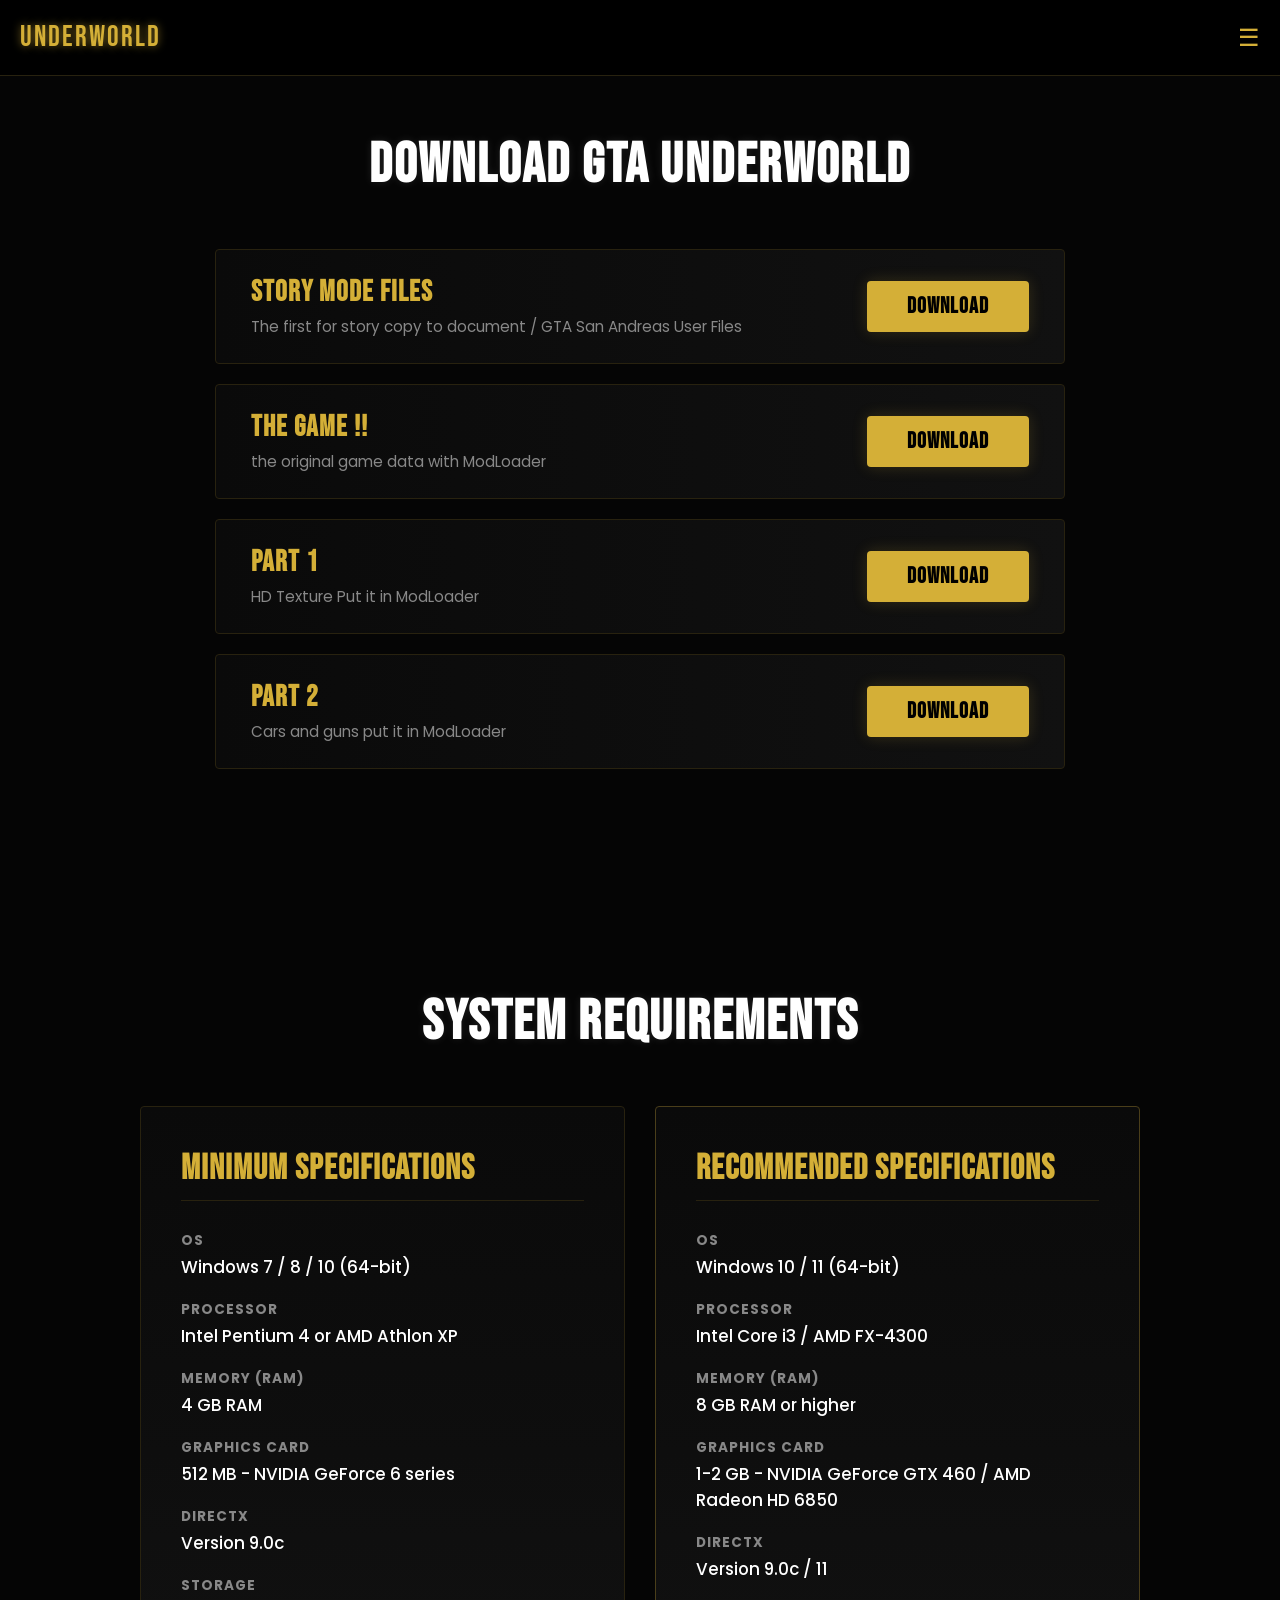
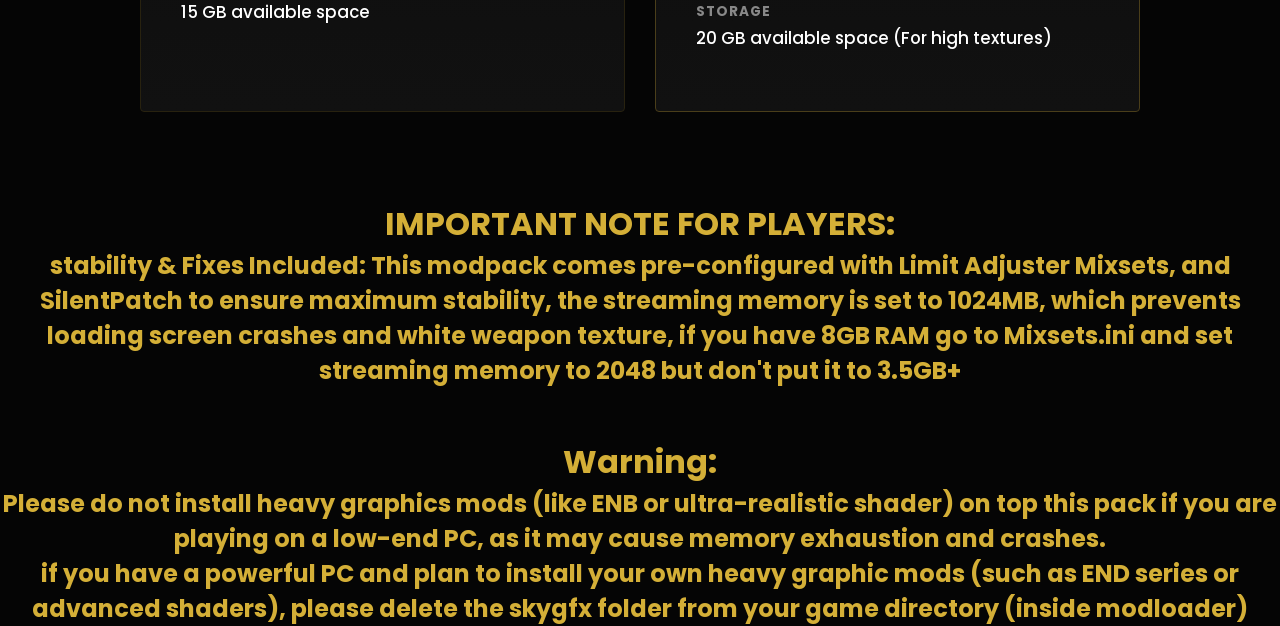
<file: Download.html>
<!DOCTYPE html>
<html lang="en">
<head>
    <meta charset="UTF-8">
    <meta name="viewport" content="width=device-width, initial-scale=1.0">
    <title>GTA Underworld - Download</title>
    <link href="https://fonts.googleapis.com/css2?family=Bebas+Neue&family=Poppins:wght@400;600&display=swap" rel="stylesheet">
    <link rel="stylesheet" href="style.css">
    <style>
        * {
            margin: 0;
            padding: 0;
            box-sizing: border-box;
        }

        body {
            background-color: #050505;
            color: #ffffff;
            font-family: 'Poppins', sans-serif;
            overflow-x: hidden;
        }

        .main-header {
            display: flex;
            justify-content: space-between;
            align-items: center;
            padding: 20px;
            width: 100%;
            background-color: #000000;
            border-bottom: 1px solid #28220f;
        }

        .logo-vi {
            font-family: 'Bebas Neue', sans-serif;
            font-size: 1.8rem;
            color: #d4af37;
            letter-spacing: 2px;
            text-shadow: 0 0 8px rgba(212, 175, 55, 0.6);
        }

        .menu-icon {
            font-size: 1.5rem;
            color: #d4af37;
            cursor: pointer;
        }

        .download-section {
            padding: 80px 20px;
            min-height: 100vh;
            display: flex;
            flex-direction: column;
            justify-content: center;
            align-items: center;
        }

        .section-title {
            font-family: 'Bebas Neue', sans-serif;
            font-size: 3.5rem;
            color: #ffffff;
            letter-spacing: 2px;
            margin-bottom: 50px;
            text-align: center;
            text-shadow: 0 0 10px rgba(255, 255, 255, 0.1);
        }

        .download-container {
            width: 100%;
            max-width: 850px;
            display: flex;
            flex-direction: column;
            gap: 20px;
        }

        .download-row {
            display: flex;
            justify-content: space-between;
            align-items: center;
            background: linear-gradient(to right, #0a0a0a, #111111);
            border: 1px solid #28220f;
            padding: 25px 35px;
            border-radius: 4px;
            transition: 0.3s ease;
        }

        .download-row:hover {
            border-color: #d4af37;
            background: linear-gradient(to right, #0f0e0a, #161511);
            transform: scale(1.01);
        }

        .download-info {
            text-align: left;
        }

        .download-info h3 {
            font-family: 'Bebas Neue', sans-serif;
            font-size: 1.8rem;
            color: #d4af37;
            letter-spacing: 1px;
            margin-bottom: 5px;
        }

        .download-info p {
            font-size: 0.95rem;
            color: #888888;
        }

        .download-btn {
            display: inline-block;
            font-family: 'Bebas Neue', sans-serif;
            font-size: 1.4rem;
            color: #000000;
            background-color: #d4af37;
            padding: 12px 40px;
            border-radius: 4px;
            text-decoration: none;
            letter-spacing: 1px;
            font-weight: bold;
            transition: 0.3s ease;
            box-shadow: 0 0 15px rgba(212, 175, 55, 0.2);
        }

        .download-btn:hover {
            background-color: #ffe89e;
            box-shadow: 0 0 25px rgba(212, 175, 55, 0.6);
        }

        @media (max-width: 650px) {
            .download-row {
                flex-direction: column;
                text-align: center;
                gap: 20px;
                padding: 25px 20px;
            }
            
            .download-info {
                text-align: center;
            }
            
            .download-btn {
                width: 100%;
            }
        }
    </style>
</head>
<body>












<header class="main-header">
    <div class="logo-vi">UNDERWORLD</div>
    <div class="menu-icon" id="menuToggle">☰</div>
</header>

<nav class="sidebar-menu" id="sidebarMenu">
    <div class="close-icon" id="menuClose">×</div>
    <ul>
        <li><a href="index.html">Home</a></li>
    </ul>
</nav>

<script>
    const menuToggle = document.getElementById('menuToggle');
    const menuClose = document.getElementById('menuClose');
    const sidebarMenu = document.getElementById('sidebarMenu');

    menuToggle.addEventListener('click', () => {
        sidebarMenu.classList.add('active');
    });

    menuClose.addEventListener('click', () => {
        sidebarMenu.classList.remove('active');
    });

    const menuLinks = document.querySelectorAll('.sidebar-menu ul li a');
    menuLinks.forEach(link => {
        link.addEventListener('click', () => {
            sidebarMenu.classList.remove('active');
        });
    });
</script>
























    <section class="download-section">
        <h1 class="section-title">DOWNLOAD GTA UNDERWORLD</h1>
        
        <div class="download-container">

            <div class="download-row">
                <div class="download-info">
                    <h3>STORY MODE FILES</h3>
                    <p>The first for story copy to document / GTA San Andreas User Files</p>
                </div>
                <a href="https://mega.nz/file/pm1FUYxa#Caxaw6nYG49A2h9KpaoQDIhkThxhKml3YysVUdFXM0g" class="download-btn">DOWNLOAD</a>
            </div>

            <div class="download-row">
                <div class="download-info">
                    <h3>THE GAME !!</h3>
                    <p>the original game data with ModLoader</p>
                </div>
                <a href="https://mega.nz/file/x61wnAoA#oe0skgplPQ9SUcU5YcOlAn4ZeDDGplEmYuBRlNJVFC4" class="download-btn">DOWNLOAD</a>
            </div>

            <div class="download-row">
                <div class="download-info">
                    <h3>PART 1</h3>
                    <p>HD Texture Put it in ModLoader</p>
                </div>
                <a href="https://mega.nz/file/N2tmkR5R#2vQHdM2eScsBCCULxXSFoGMRQInfdeAMXDHlnudHDfs" class="download-btn">DOWNLOAD</a>
            </div>

            <div class="download-row">
                <div class="download-info">
                    <h3>PART 2</h3>
                    <p>Cars and guns put it in ModLoader</p>
                </div>
                <a href="https://mega.nz/file/QnFlTawT#4008DV2hOecpOeCnA-0dViOPAjM3-Mtrh3WwTFxTwV8" class="download-btn">DOWNLOAD</a>
            </div>

        </div>
    </section>


<style>
        * {
            margin: 0;
            padding: 0;
            box-sizing: border-box;
        }

        body {
            background-color: #050505;
            color: #ffffff;
            font-family: 'Poppins', sans-serif;
            overflow-x: hidden;
        }

        .main-header {
            display: flex;
            justify-content: space-between;
            align-items: center;
            padding: 20px;
            width: 100%;
            background-color: #000000;
            border-bottom: 1px solid #28220f;
        }

        .logo-vi {
            font-family: 'Bebas Neue', sans-serif;
            font-size: 1.8rem;
            color: #d4af37;
            letter-spacing: 2px;
            text-shadow: 0 0 8px rgba(212, 175, 55, 0.6);
        }

        .menu-icon {
            font-size: 1.5rem;
            color: #d4af37;
            cursor: pointer;
        }

        .specs-section {
            padding: 80px 20px;
            min-height: 100vh;
            display: flex;
            flex-direction: column;
            justify-content: center;
            align-items: center;
        }

        .section-title {
            font-family: 'Bebas Neue', sans-serif;
            font-size: 3.5rem;
            color: #ffffff;
            letter-spacing: 2px;
            margin-bottom: 50px;
            text-align: center;
            text-shadow: 0 0 10px rgba(255, 255, 255, 0.1);
        }

        .specs-container {
            width: 100%;
            max-width: 1000px;
            display: flex;
            gap: 30px;
        }

        .specs-box {
            flex: 1;
            background: linear-gradient(to bottom, #0a0a0a, #111111);
            border: 1px solid #28220f;
            padding: 40px;
            border-radius: 4px;
            transition: 0.3s ease;
        }

        .specs-box:hover {
            border-color: #d4af37;
            background: linear-gradient(to bottom, #0f0e0a, #161511);
            transform: translateY(-5px);
        }

        .specs-box h2 {
            font-family: 'Bebas Neue', sans-serif;
            font-size: 2.2rem;
            color: #d4af37;
            letter-spacing: 1px;
            margin-bottom: 30px;
            border-bottom: 1px solid #28220f;
            padding-bottom: 10px;
        }

        /* تمييز بوكس الـ MAX/RECOMMENDED بلون ذهبي خفيف للإطار */
        .specs-box.max-specs {
            border-color: #4a3e1a;
        }

        .spec-item {
            margin-bottom: 20px;
        }

        .spec-item strong {
            display: block;
            font-size: 0.85rem;
            color: #888888;
            text-transform: uppercase;
            letter-spacing: 1px;
            margin-bottom: 3px;
        }

        .spec-item p {
            font-size: 1.05rem;
            color: #ffffff;
            font-weight: 500;
        }

        /* التجاوب مع الشاشات الصغيرة والهواتف */
        @media (max-width: 768px) {
            .specs-container {
                flex-direction: column;
                gap: 20px;
            }

            .specs-box {
                padding: 30px 20px;
            }

            .section-title {
                font-size: 2.5rem;
                margin-bottom: 30px;
            }
        }
    </style>
</head>


    <section class="specs-section">
        <h1 class="section-title">SYSTEM REQUIREMENTS</h1>
        
        <div class="specs-container">

            <div class="specs-box min-specs">
                <h2>MINIMUM SPECIFICATIONS</h2>
                
                <div class="spec-item">
                    <strong>OS</strong>
                    <p>Windows 7 / 8 / 10 (64-bit)</p>
                </div>

                <div class="spec-item">
                    <strong>Processor</strong>
                    <p>Intel Pentium 4 or AMD Athlon XP</p>
                </div>

                <div class="spec-item">
                    <strong>Memory (RAM)</strong>
                    <p>4 GB RAM</p>
                </div>

                <div class="spec-item">
                    <strong>Graphics Card</strong>
                    <p>512 MB - NVIDIA GeForce 6 series</p>
                </div>

                <div class="spec-item">
                    <strong>DirectX</strong>
                    <p>Version 9.0c</p>
                </div>

                <div class="spec-item">
                    <strong>Storage</strong>
                    <p>15 GB available space</p>
                </div>
            </div>

            <div class="specs-box max-specs">
                <h2>RECOMMENDED SPECIFICATIONS</h2>
                
                <div class="spec-item">
                    <strong>OS</strong>
                    <p>Windows 10 / 11 (64-bit)</p>
                </div>

                <div class="spec-item">
                    <strong>Processor</strong>
                    <p>Intel Core i3 / AMD FX-4300</p>
                </div>

                <div class="spec-item">
                    <strong>Memory (RAM)</strong>
                    <p>8 GB RAM or higher</p>
                </div>

                <div class="spec-item">
                    <strong>Graphics Card</strong>
                    <p>1-2 GB - NVIDIA GeForce GTX 460 / AMD Radeon HD 6850</p>
                </div>

                <div class="spec-item">
                    <strong>DirectX</strong>
                    <p>Version 9.0c / 11</p>
                </div>

                <div class="spec-item">
                    <strong>Storage</strong>
                    <p>20 GB available space (For high textures)</p>
                </div>
            </div>

        </div>
    </section>


<div style="color: #d4af37">
<h1  align="center">IMPORTANT NOTE FOR PLAYERS:</h1>
<h2  align="center">stability & Fixes Included: This modpack comes pre-configured with Limit Adjuster Mixsets, and SilentPatch to ensure maximum stability, the streaming memory is set to 1024MB, which prevents loading screen crashes and white weapon texture, if you have 8GB RAM go to Mixsets.ini and set streaming memory to 2048 but don't put it to 3.5GB+ </h2>
<br><br>

<h1  align="center">Warning:</h1>
<h2  align="center"> Please do not install heavy graphics mods (like ENB or ultra-realistic shader) on top this pack if you are playing on a low-end PC, as it may cause memory exhaustion and crashes.</h2>
<h2  align="center"> if you have a powerful PC and plan to install your own heavy graphic mods (such as END series or advanced shaders), please delete the skygfx folder from your game directory (inside modloader)</h2>
</div>

</body>
</html>
</file>
<file: style.css>
* {
    margin: 0;
    padding: 0;
    box-sizing: border-box;
}

html, body {
    width: 100%;
    overflow-x: hidden;
    max-width: 100%;
    margin: 0;
    padding: 0;
}


.sidebar-menu {
    position: fixed;
    top: 0;
    right: -300px;
    width: 300px;
    height: 100vh;
    background-color: #0a0a0a;
    border-left: 2px solid #28220f;
    z-index: 100;
    transition: 0.4s ease;
    padding: 40px 30px;
}

.sidebar-menu.active {
    right: 0;
}

.close-icon {
    font-size: 2.5rem;
    color: #d4af37;
    cursor: pointer;
    text-align: right;
    margin-bottom: 40px;
    line-height: 1;
}

.sidebar-menu ul {
    list-style: none;
}

.sidebar-menu ul li {
    margin-bottom: 25px;
}

.sidebar-menu ul li a {
    font-family: 'Bebas Neue', sans-serif;
    font-size: 1.8rem;
    color: #ffffff;
    text-decoration: none;
    letter-spacing: 1px;
    display: block;
    transition: 0.3s;
}

.sidebar-menu ul li a:hover {
    color: #d4af37;
    padding-left: 10px;
}


.tro video {
    border: 2px solid #d4af37;
    border-radius: 10px;
}








body {
    background-color: #050505;
    color: #ffffff;
    font-family: 'Poppins', sans-serif;
    overflow-x: hidden;
}

.main-header {
    display: flex;
    justify-content: space-between;
    align-items: center;
    padding: 20px;
    position: absolute;
    width: 100%;
    z-index: 10;
    border: width: 100% solid #050505;
}

.logo-vi {
    font-family: 'Bebas Neue', sans-serif;
    font-size: 1.8rem;
    color: #d4af37;
    letter-spacing: 2px;
    text-shadow: 0 0 8px rgba(212, 175, 55, 0.6);
}
.imp1 {
    font-family: 'Bebas Neue', sans-serif;
    font-size: 1.8rem;
    color: #d4af37;
    text-shadow: 0 0 8px rgba(212, 175, 55, 0.6);
}

.menu-icon {
    font-size: 1.5rem;
    color: #d4af37;
    cursor: pointer;
}

.hero-section {
    height: 100vh;
    display: flex;
    flex-direction: column;
    justify-content: center;
    align-items: center;
    text-align: center;
    padding: 20px;
    background: radial-gradient(circle, rgba(40,34,15,0.3) 0%, rgba(5,5,5,1) 70%);
}

.game-logo h1 {
    font-family: 'Bebas Neue', sans-serif;
    font-size: 3.5rem;
    line-height: 0.9;
    color: #fff;
    text-transform: uppercase;
    letter-spacing: 1px;
}

.sub-logo {
    font-family: 'Bebas Neue', sans-serif;
    font-size: 4.5rem;
    background: linear-gradient(to bottom, #ffe89e 0%, #d4af37 50%, #aa7c11 100%);
    -webkit-background-clip: text;
    -webkit-text-fill-color: transparent;
    filter: drop-shadow(0px 4px 8px rgba(0, 0, 0, 0.5));
}

.release-date {
    font-family: 'Bebas Neue', sans-serif;
    font-size: 2rem;
    margin-top: 30px;
    color: #d4af37;
    letter-spacing: 2px;
}

.platforms {
    font-size: 0.8rem;
    margin-top: 15px;
    color: #777;
    letter-spacing: 2px;
}

.trailer-section {
    width: 100%;
    padding: 10px;
    background-color: #050505;
}

.poster-container {
    position: relative;
    width: 100%;
    max-width: 500px;
    margin: 0 auto;
    border: 1px solid #28220f;
    border-radius: 4px;
    overflow: hidden;
}

.poster-img {
    width: 100%;
    display: block;
    filter: brightness(0.8) contrast(1.1);
}

.play-button {
    position: absolute;
    top: 50%;
    left: 50%;
    transform: translate(-50%, -50%);
    width: 70px;
    height: 70px;
    background: #d4af37;
    color: #000;
    border-radius: 50%;
    display: flex;
    justify-content: center;
    align-items: center;
    font-size: 1.8rem;
    padding-left: 5px;
    cursor: pointer;
    box-shadow: 0 0 20px rgba(212, 175, 55, 0.4);
    transition: 0.3s ease;
}

.play-button:hover {
    background: #ffe89e;
    box-shadow: 0 0 30px rgba(212, 175, 55, 0.7);
}

.watch-text {
    position: absolute;
    bottom: 20px;
    left: 50%;
    transform: translateX(-50%);
    font-family: 'Bebas Neue', sans-serif;
    font-size: 1.2rem;
    color: #fff;
    letter-spacing: 2px;
    text-shadow: 2px 2px 4px rgba(0,0,0,0.9);
}

.story-section {
    padding: 60px 25px;
    max-width: 600px;
    margin: 0 auto;
    text-align: center;
}

.story-section h3 {
    font-family: 'Bebas Neue', sans-serif;
    font-size: 3.5rem;
    color: #d4af37;
    margin-bottom: 20px;
    letter-spacing: 1px;
}

.story-text {
    font-size: 1.2rem;
    line-height: 1.7;
    font-weight: 400;
    color: #cccccc;
}

.character-section {
    width: 100%;
    display: flex;
    flex-direction: column;
    background-color: #050505;
    padding-bottom: 50px;
}

.char-image-box {
    width: 100%;
    max-height: 400px;
    overflow: hidden;
    border-bottom: 2px solid #28220f;
}

.char-img {
    width: 30%;
    object-fit: cover;
}

.char-info {
    padding: 30px 25px;
    background: linear-gradient(to bottom, #050505, #0f0f0f);
}

.char-name {
    font-family: 'Bebas Neue', sans-serif;
    display: flex;
    justify-content: space-between;
    align-items: center;
    font-size: 2.5rem;
    color: #d4af37;
    letter-spacing: 1px;
    margin-bottom: 10px;
}

.char-desc {
    font-size: 1rem;
    color: #aaaaaa;
    line-height: 1.6;
    max-width: 320px;
}


.image-gallery {
    display: flex;
    gap: 15px;  
    width: 100%;
    padding: 20px;
}

.image-gallery img {
    flex: 1; 
    width: 100%; 
    height: 250px; 
    object-fit: cover; 
    border: 1px solid #28220f; 
    border-radius: 4px; 
    transition: 0.3s ease;
    min-width: 30px;
    min-height: 30px;
}


.image-gallery img:hover {
    transform: scale(1.03);
    border-color: #d4af37;
    box-shadow: 0 0 15px rgba(212, 175, 55, 0.4);
    cursor: pointer;
}

.image-center-box {
    display: flex;
    justify-content: center;
    align-items: center;
    width: 100%;
    min-height: 100%; 
}

.image-center-box img {
    max-width: 100%;
    height: auto;
    border: 2px solid #d4af37;
    border-radius: 10px;
}


 
.move1 img:hover {
    transform: scale(1.03);
    border-color: #d4af37;
    box-shadow: 0 0 15px rgba(212, 175, 55, 0.4);
    cursor: pointer;
    transition: 0.3s ease;
}



.characters-showcase {
    height: 100vh;
    display: flex;
    justify-content: center;
    align-items: center;
    gap: 30px;
    padding: 20px 50px;
    background: radial-gradient(circle, rgba(40,34,15,0.2) 0%, rgba(5,5,5,1) 80%);
}



.character-card:hover {
    transform: translateY(-8px);
    border-color: #d4af37;
    box-shadow: 0 0 25px rgba(212, 175, 55, 0.4);
}

.char-img-box img {
    width: 100%;
    height: 250px;
    object-fit: cover;
    border-bottom: 2px solid #28220f;
    filter: brightness(0.9) contrast(1.1);
}

.char-info-box {
    padding: 30px 25px;
}

.char-title {
    font-family: 'Bebas Neue', sans-serif;
    font-size: 2.2rem;
    color: #d4af37;
    letter-spacing: 1px;
    margin-bottom: 12px;
    text-transform: uppercase;
}

.char-description {
    font-size: 1rem;
    color: #aaaaaa;
    line-height: 1.6;
}

.cta-button {
            background-color: rgb(70, 50, 2);
            color: var(--text-light);
            border: 2px solid var(--text-light);
            padding: 15px 40px;
            font-size: 1.2rem;
            text-transform: uppercase;
            letter-spacing: 0.1rem;
            border-radius: 5px;
            cursor: pointer;
            transition: all 0.3s ease;
            margin-top: 30px;
            border-radius: 5%;
        }

        .cta-button:hover {
            background-color: var(--godfather-gold);
            border-color: var(--godfather-gold);
            color: var(--bg-dark);
            box-shadow: 0 0 20px rgba(192, 160, 96, 0.7);
        }

.rod1 {
    border: 1px solid #d4af37;
    width: 100%;
    height: 2px;
    color: #d4af37;
}

.end{
    background: rgba(41, 35, 0, 0.6);
    height: 140px;
    padding: 30px;
    max-width: 100%;
}

.s1{
    background-color:#ffcc00;
    height: 30px;

    max-width: 100%;
}


.end2{
    background: rgba(37, 33, 7, 0.6);
    height: 200px;
    max-width: 100%;
}

.characters-container {
    display: flex;
    gap: 15px;
    padding: 15px;
    width: 100%;
    max-width: 100%;
    overflow-x: auto; /* يجعل التمرير داخل الصندوق فقط */
    white-space: nowrap;
    -webkit-overflow-scrolling: touch; /* لجعل التمرير ناعماً وسلساً على هواتف الآيفون والأندرويد */
}

.character-card {
    flex: 0 0 280px; /* تحديد عرض ثابت للكارت على الجوال دون التوسع */
    background: linear-gradient(to bottom, #050505, #0f0f0f);
    border: 1px solid #28220f;
    border-radius: 4px;
    overflow: hidden;
    transition: 1s ease;
}

.char-img-box img {
    width: 100%;
    height: 220px;
    object-fit: cover;
}
</file>
